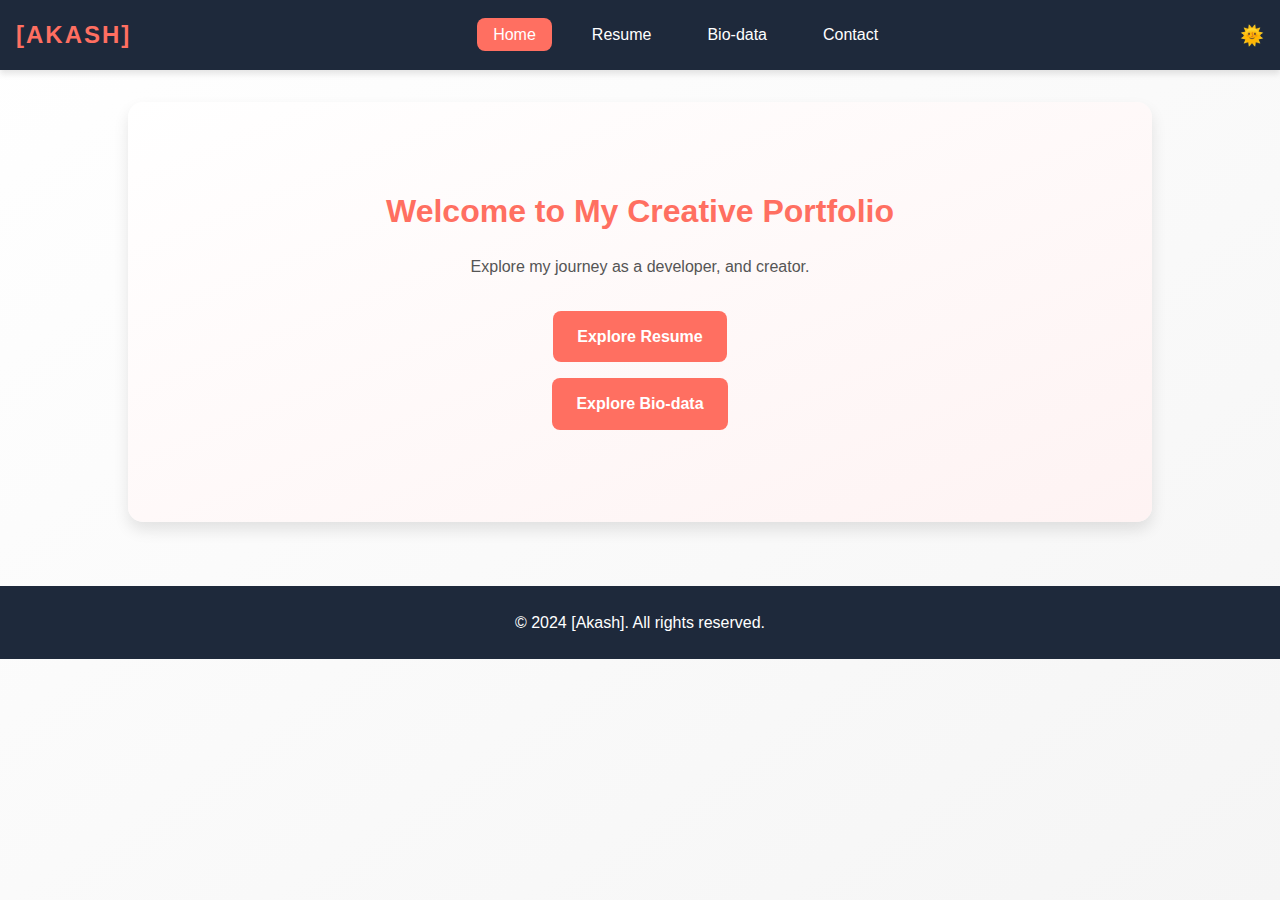
<file: index.html>
<!DOCTYPE html>
<html lang="en">
<head>
    <meta charset="UTF-8">
    <meta name="viewport" content="width=device-width, initial-scale=1.0">
    <title>Akash's Portfolio</title>
    <link rel="stylesheet" href="styles.css">
    <script src="script.js" defer></script>
</head>
<body>
    <!-- Navigation -->
    <nav class="navbar">
        <div class="logo">[Akash]</div>
        <ul class="nav-links">
            <li class="active"><a href="index.html">Home</a></li>
            <li><a href="resume.html">Resume</a></li>
            <li><a href="biodata.html">Bio-data</a></li>
            <li><a href="contact.html">Contact</a></li>
        </ul>
        <button class="mode-toggle">🌞</button>
    </nav>

    <!-- Home Section -->
    <section id="home" class="section">
        <div class="container">
            <h1>Welcome to My Creative Portfolio</h1>
            <p>Explore my journey as a developer, and creator.</p>
            <a href="resume.html" class="cta">Explore Resume</a>
            <a href="biodata.html" class="cta">Explore Bio-data</a>
        </div>
    </section>

    <footer>
        <p>&copy; 2024 [Akash]. All rights reserved.</p>
    </footer>
</body>
</html>
</file>
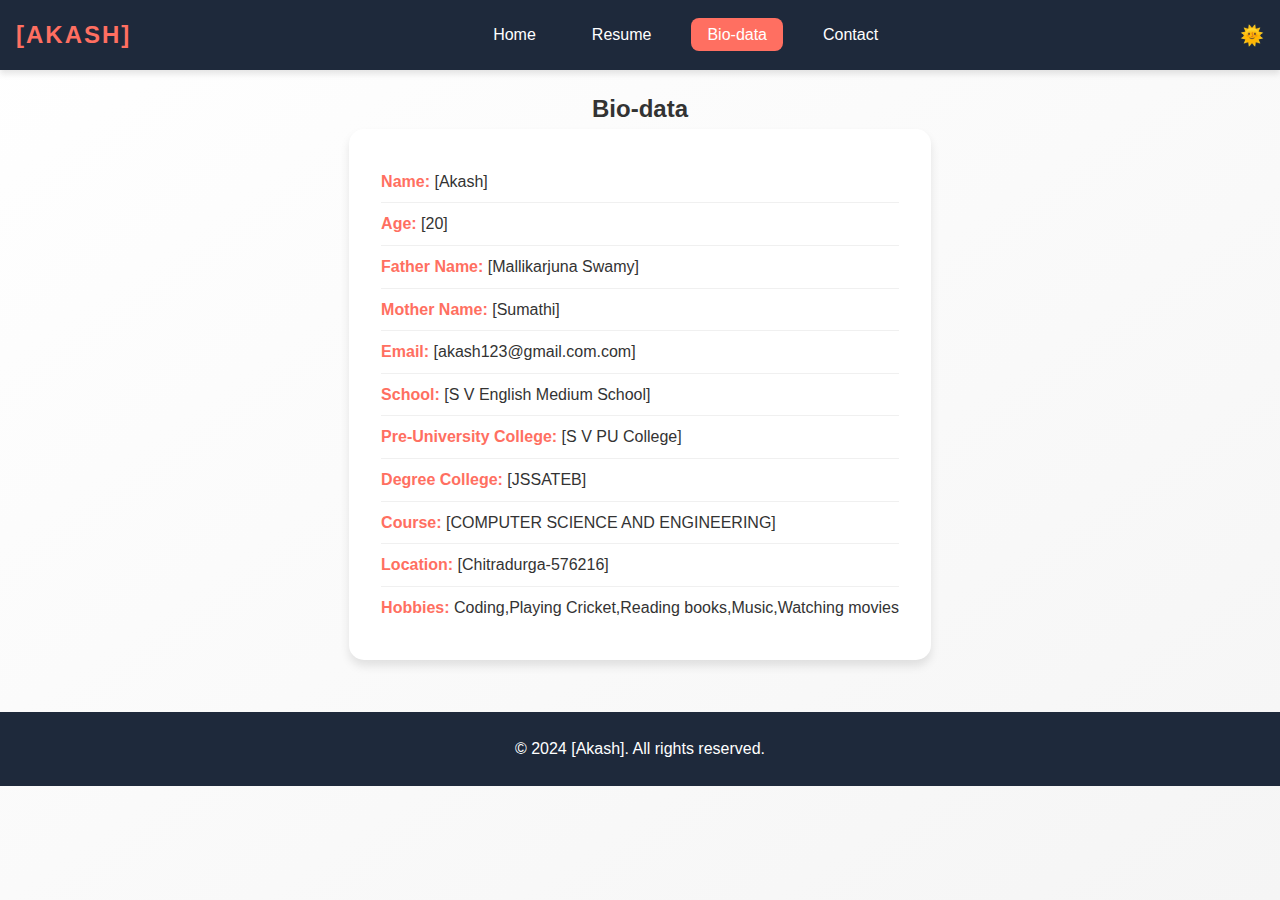
<file: biodata.html>
<!DOCTYPE html>
<html lang="en">
<head>
    <meta charset="UTF-8">
    <meta name="viewport" content="width=device-width, initial-scale=1.0">
    <title>Bio-data</title>
    <link rel="stylesheet" href="styles.css">
    <script src="script.js" defer></script>
</head>
<body>
    <!-- Navigation -->
    <nav class="navbar">
        <div class="logo">[AKASH]</div>
        <ul class="nav-links">
            <li><a href="index.html">Home</a></li>
            <li><a href="resume.html">Resume</a></li>
            <li class="active"><a href="biodata.html">Bio-data</a></li>
            <li><a href="contact.html">Contact</a></li>
        </ul>
        <button class="mode-toggle">🌞</button>
    </nav>

    <!-- Bio-data Section -->
    <section class="content-section">
        <div class="container">
            <h2>Bio-data</h2>
            <div class="bio-card">
                <ul>
                    <li><strong>Name:</strong> [Akash]</li>
                    <li><strong>Age:</strong> [20]</li>
                    <li><strong>Father Name:</strong> [Mallikarjuna Swamy]</li>
                    <li><strong>Mother Name:</strong> [Sumathi]</li>
                    <li><strong>Email:</strong> [akash123@gmail.com.com]</li>
                    <li><strong>School:</strong> [S V English Medium School]</li>
                    <li><strong>Pre-University College:</strong> [S V PU College]</li>
                    <li><strong>Degree College:</strong> [JSSATEB]</li>
                    <li><strong>Course:</strong> [COMPUTER SCIENCE AND ENGINEERING]</li>
                    <li><strong>Location:</strong> [Chitradurga-576216]</li>
                    <li><strong>Hobbies:</strong> Coding,Playing Cricket,Reading books,Music,Watching movies</li>
                </ul>
            </div>
        </div>
    </section>

    <footer>
        <p>&copy; 2024 [Akash]. All rights reserved.</p>
    </footer>
</body>
</html>
</file>
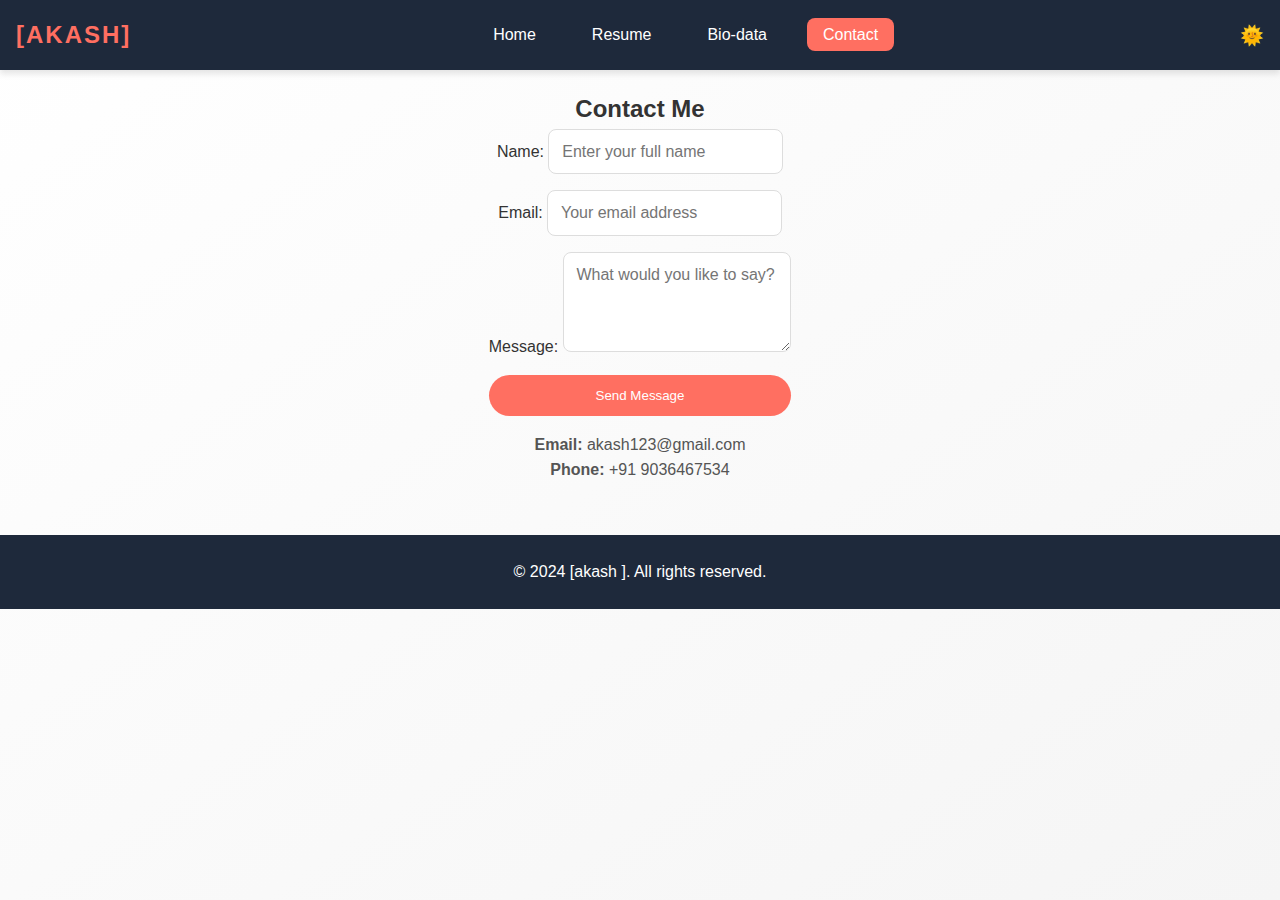
<file: contact.html>
<!DOCTYPE html>
<html lang="en">
<head>
    <meta charset="UTF-8">
    <meta name="viewport" content="width=device-width, initial-scale=1.0">
    <title>Contact</title>
    <link rel="stylesheet" href="styles.css">
    <script src="script.js" defer></script>
</head>
<body>
    <!-- Navigation -->
    <nav class="navbar">
        <div class="logo">[AKASH]</div>
        <ul class="nav-links">
            <li><a href="index.html">Home</a></li>
            <li><a href="resume.html">Resume</a></li>
            <li><a href="biodata.html">Bio-data</a></li>
            <li class="active"><a href="contact.html">Contact</a></li>
        </ul>
        <button class="mode-toggle">🌞</button>
    </nav>

    <!-- Contact Section -->
    <section class="content-section">
        <div class="container">
            <h2>Contact Me</h2>
            <div class="contact-form-container">
                <form id="contact-form">
                    <div class="form-group">
                        <label for="name">Name:</label>
                        <input type="text" id="name" placeholder="Enter your full name" required>
                    </div>
                    <div class="form-group">
                        <label for="email">Email:</label>
                        <input type="email" id="email" placeholder="Your email address" required>
                    </div>
                    <div class="form-group">
                        <label for="message">Message:</label>
                        <textarea id="message" rows="4" placeholder="What would you like to say?" required></textarea>
                    </div>
                    <button type="submit">Send Message</button>
                </form>
            </div>
            <div class="contact-info">
                <p><strong>Email:</strong> akash123@gmail.com</p>
                <p><strong>Phone:</strong> +91 9036467534</p>
            </div>
        </div>
    </section>

    <footer>
        <p>&copy; 2024 [akash ]. All rights reserved.</p>
    </footer>
</body>
</html>
</file>
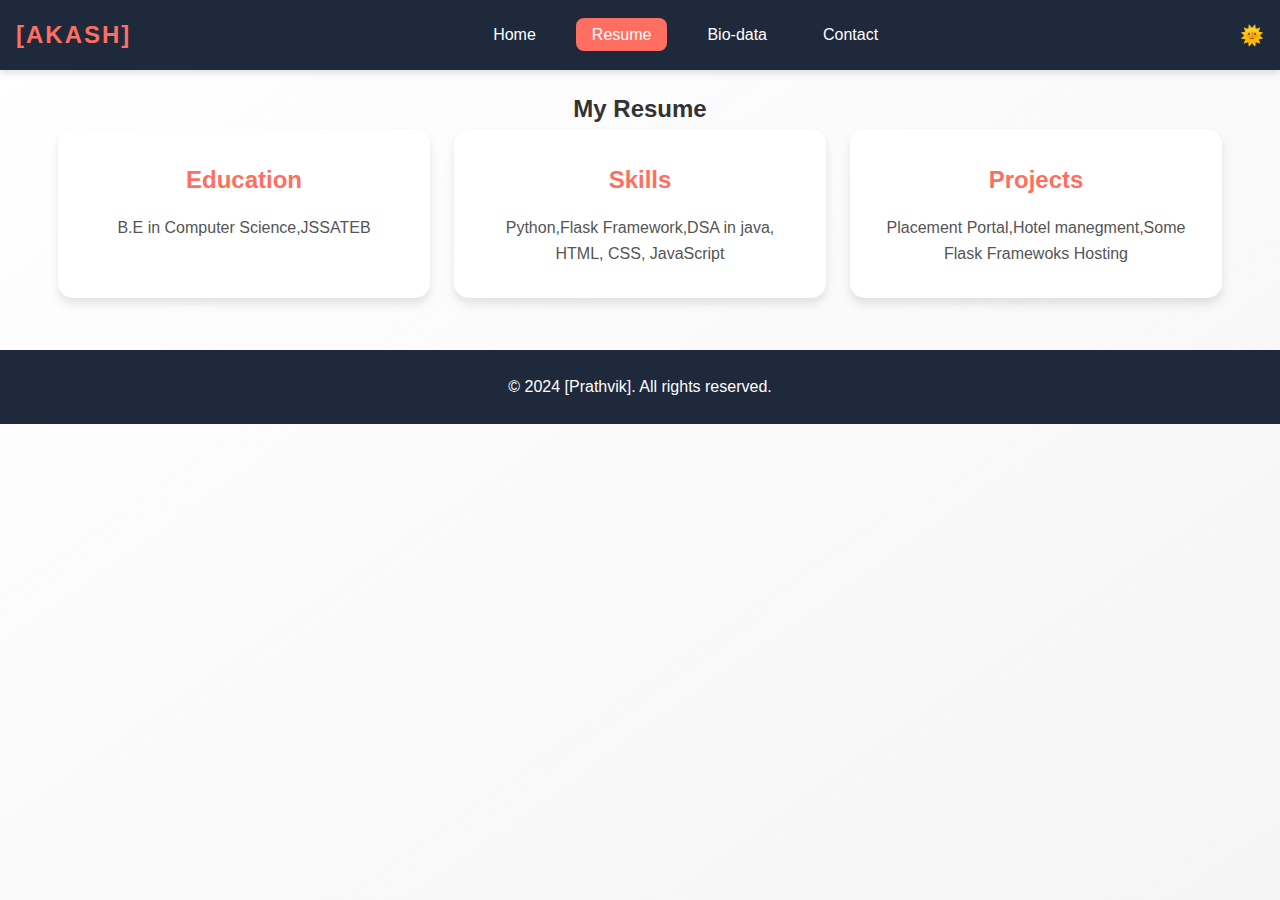
<file: resume.html>
<!DOCTYPE html>
<html lang="en">
<head>
    <meta charset="UTF-8">
    <meta name="viewport" content="width=device-width, initial-scale=1.0">
    <title>Resume</title>
    <link rel="stylesheet" href="styles.css">
    <script src="script.js" defer></script>
</head>
<body>
    <!-- Navigation -->
    <nav class="navbar">
        <div class="logo">[AKASH]</div>
        <ul class="nav-links">
            <li><a href="index.html">Home</a></li>
            <li class="active"><a href="resume.html">Resume</a></li>
            <li><a href="biodata.html">Bio-data</a></li>
            <li><a href="contact.html">Contact</a></li>
        </ul>
        <button class="mode-toggle">🌞</button>
    </nav>

    <!-- Resume Section -->
    <section class="content-section">
        <div class="container">
            <h2>My Resume</h2>
            <div class="resume-cards">
                <div class="card">
                    <h3>Education</h3>
                    <p>B.E in Computer Science,JSSATEB</p>
                </div>
                <div class="card">
                    <h3>Skills</h3>
                    <p>Python,Flask Framework,DSA in java, HTML, CSS, JavaScript</p>
                </div>
                <div class="card">
                    <h3>Projects</h3>
                    <p>Placement Portal,Hotel manegment,Some Flask Framewoks Hosting</p>
                </div>
            </div>
        </div>
    </section>

    <footer>
        <p>&copy; 2024 [Prathvik]. All rights reserved.</p>
    </footer>
</body>
</html>
</file>
<file: styles.css>
/* Body Styling */
/* General Reset */
* {
    margin: 0;
    padding: 0;
    box-sizing: border-box;
    font-family: 'Roboto', sans-serif;
}

/* General Reset */
* {
    margin: 0;
    padding: 0;
    box-sizing: border-box;
    font-family: 'Roboto', sans-serif;
}



body {
    background: linear-gradient(to bottom right, #ffffff, #f5f5f5);
    color: #333;
    line-height: 1.6;
    overflow-x: hidden;
    display: flex;
    flex-direction: column;
    align-items: center;
    min-height: 100vh;
    text-align: center;
}

/* Center the content without pushing the body down */
.container {
    display: flex;
    flex-direction: column;
    justify-content: center;
    align-items: center;
    height: 100%;
    width: 100%;
    padding: 20px; /* Optional for spacing */
}

/* Navbar Styling */
.navbar {
    width: 100%;
    display: flex;
    justify-content: center;
    align-items: center;
    background: #1e293b;
    color: #fff;
    padding: 1rem;
    box-shadow: 0 4px 6px rgba(0, 0, 0, 0.1);
    position: sticky;
    top: 0;
    z-index: 1000;
}

.navbar .logo {
    font-size: 1.5rem;
    font-weight: bold;
    text-transform: uppercase;
    letter-spacing: 2px;
    color: #ff6f61;
    margin-right: auto;
}

.nav-links {
    display: flex;
    gap: 1.5rem;
    list-style: none;
    justify-content: center;
}

.nav-links li a {
    color: #fff;
    text-decoration: none;
    font-weight: 500;
    padding: 0.5rem 1rem;
    border-radius: 8px;
    transition: background 0.3s ease;
}

.nav-links li a:hover, .nav-links .active a {
    background: #ff6f61;
    color: #fff;
}

.mode-toggle {
    background: none;
    border: none;
    font-size: 1.2rem;
    color: #fff;
    cursor: pointer;
    margin-left: auto;
}

/* Section Styling */
.section {
    display: flex;
    flex-direction: column;
    justify-content: center;
    align-items: center;
    padding: 4rem 2rem;
    background: linear-gradient(to bottom right, #fff, #fef3f3);
    border-radius: 15px;
    width: 80%;
    box-shadow: 0 8px 15px rgba(0, 0, 0, 0.1);
    margin: 2rem auto;
}

.section h1, .section h2 {
    font-size: 2rem;
    margin-bottom: 1rem;
    color: #ff6f61;
}

.section p {
    font-size: 1rem;
    color: #555;
    margin-bottom: 1.5rem;
}

.cta {
    padding: 0.8rem 1.5rem;
    background: #ff6f61;
    color: #fff;
    text-decoration: none;
    font-weight: bold;
    border-radius: 8px;
    transition: background 0.3s ease, transform 0.3s ease;
    margin: 0.5rem;
}

.cta:hover {
    background: #ff4a3c;
    transform: scale(1.1);
}

/* Resume Section */
.resume-cards {
    display: flex;
    gap: 1.5rem;
    flex-wrap: wrap;
    justify-content: center;
    width: 100%;
}

.card {
    background: #fff;
    border-radius: 15px;
    padding: 2rem;
    flex: 1 1 calc(30% - 1rem);
    max-width: 30%;
    box-shadow: 0 6px 10px rgba(0, 0, 0, 0.1);
    text-align: center;
    transition: transform 0.3s ease, box-shadow 0.3s ease;
}

.card:hover {
    transform: translateY(-10px);
    box-shadow: 0 12px 20px rgba(0, 0, 0, 0.15);
}

.card h3 {
    font-size: 1.5rem;
    color: #ff6f61;
    margin-bottom: 1rem;
}

.card p {
    color: #555;
}

/* Bio-data Section */
.bio-card {
    padding: 2rem;
    background: #fff;
    border-radius: 15px;
    box-shadow: 0 6px 10px rgba(0, 0, 0, 0.1);
    max-width: 800px;
    margin: 0 auto;
    text-align: left;
}

.bio-card ul {
    list-style: none;
    text-align: left;
}

.bio-card li {
    font-size: 1rem;
    padding: 0.5rem 0;
    border-bottom: 1px solid #f0f0f0;
}

.bio-card li:last-child {
    border: none;
}

.bio-card strong {
    color: #ff6f61;
}

/* Contact Section */
.contact-form-container {
    display: flex;
    flex-direction: column;
    align-items: center;
    justify-content: center;
} 


.contact-info {
    font-size: 1rem;
    color: #555;
    margin-top: 1rem;
    text-align: center;
}

#contact-form {
    display: flex;
    flex-direction: column;
    gap: 1rem;
    max-width: 500px;
    width: 100%;
}

input, textarea {
    padding: 0.8rem;
    font-size: 1rem;
    border: 1px solid #ddd;
    border-radius: 8px;
}

button[type="submit"] {
    padding: 0.8rem 1.5rem;
    background: #ff6f61;
    color: #fff;
    border: none;
    border-radius: 25px;
    cursor: pointer;
    transition: background 0.3s ease, transform 0.3s ease;
}

button[type="submit"]:hover {
    background: #ff4a3c;
    transform: scale(1.05);
}

/* Footer */
footer {
    text-align: center;
    padding: 1rem;
    background: #1e293b;
    color: #fff;
    width: 100%;
    margin-top: 2rem;
}

footer p {
    margin: 0.5rem;
}

/* Responsive Design */
@media (max-width: 768px) {
    .resume-cards {
        flex-direction: column;
    }

    .card {
        max-width: 100%;
    }

    .bio-card ul {
        text-align: center;
    }

    .contact-info {
        text-align: center;
    }
}
</file>
